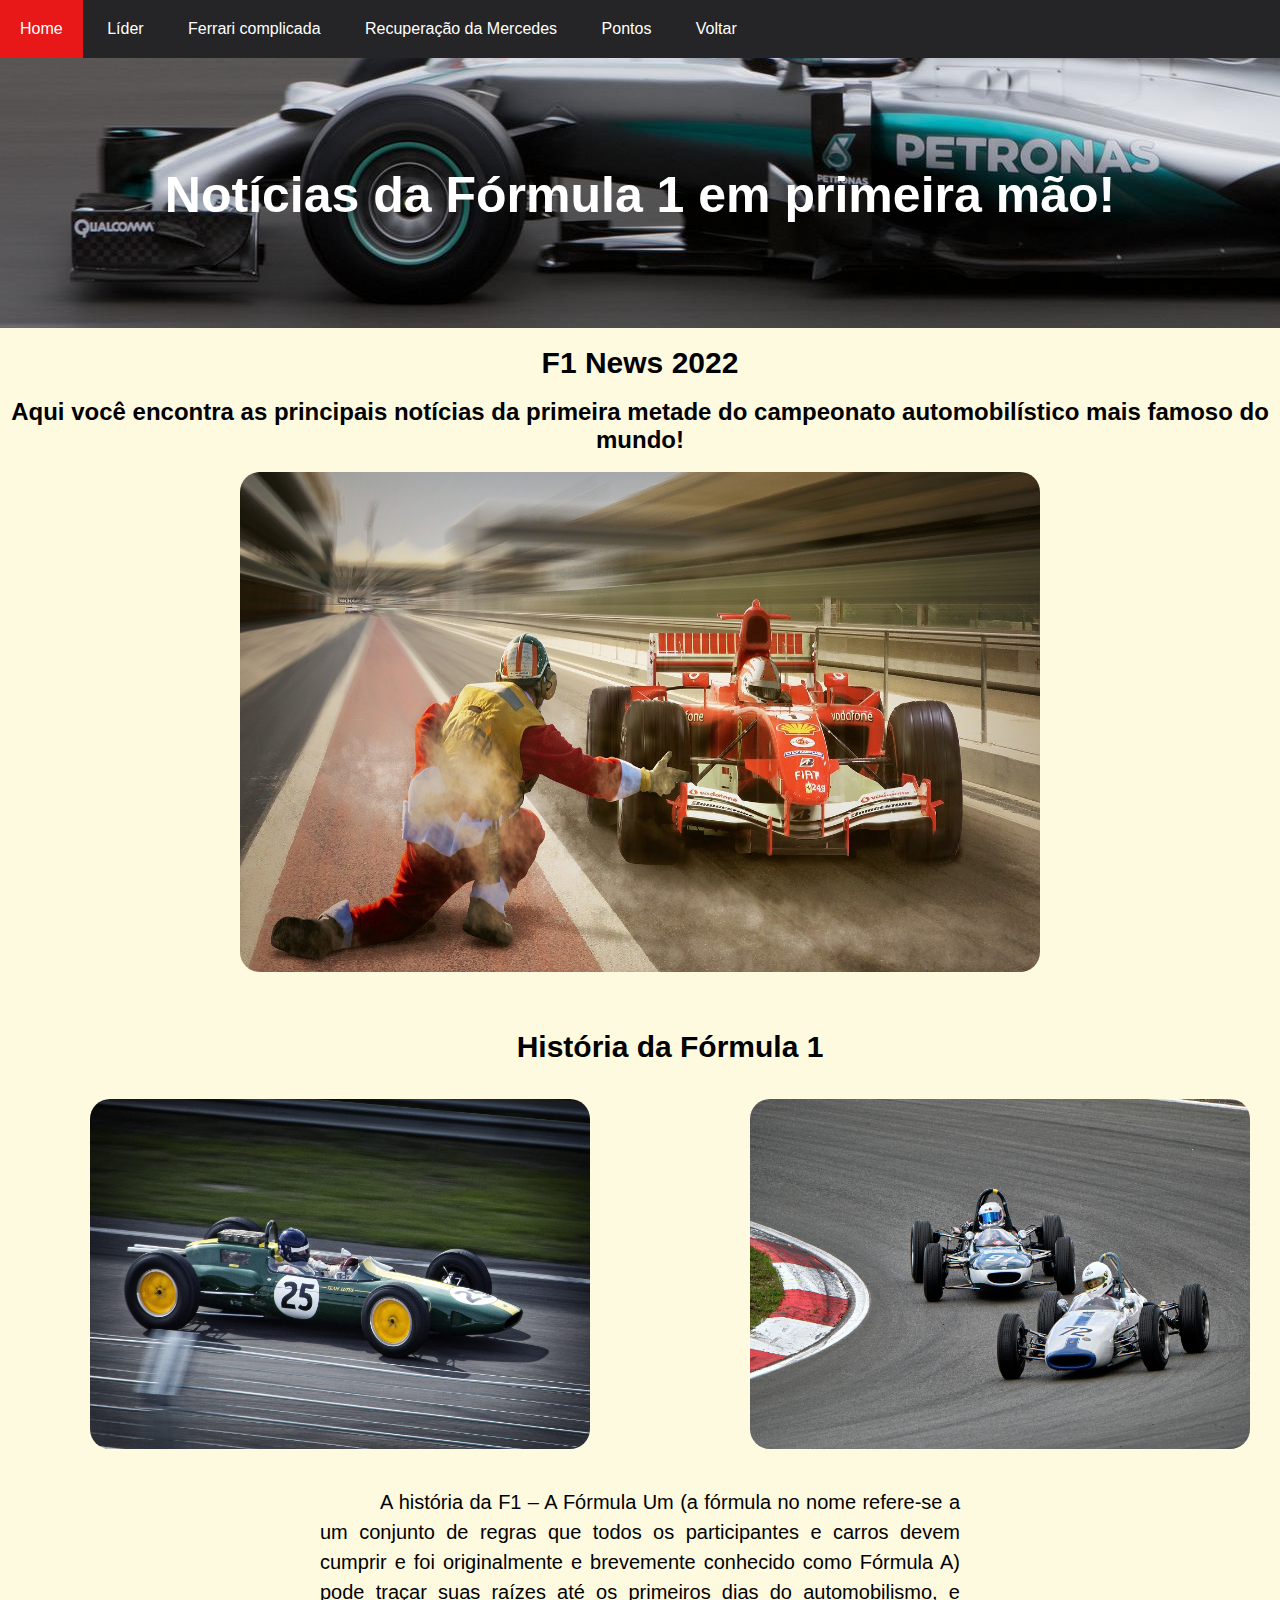
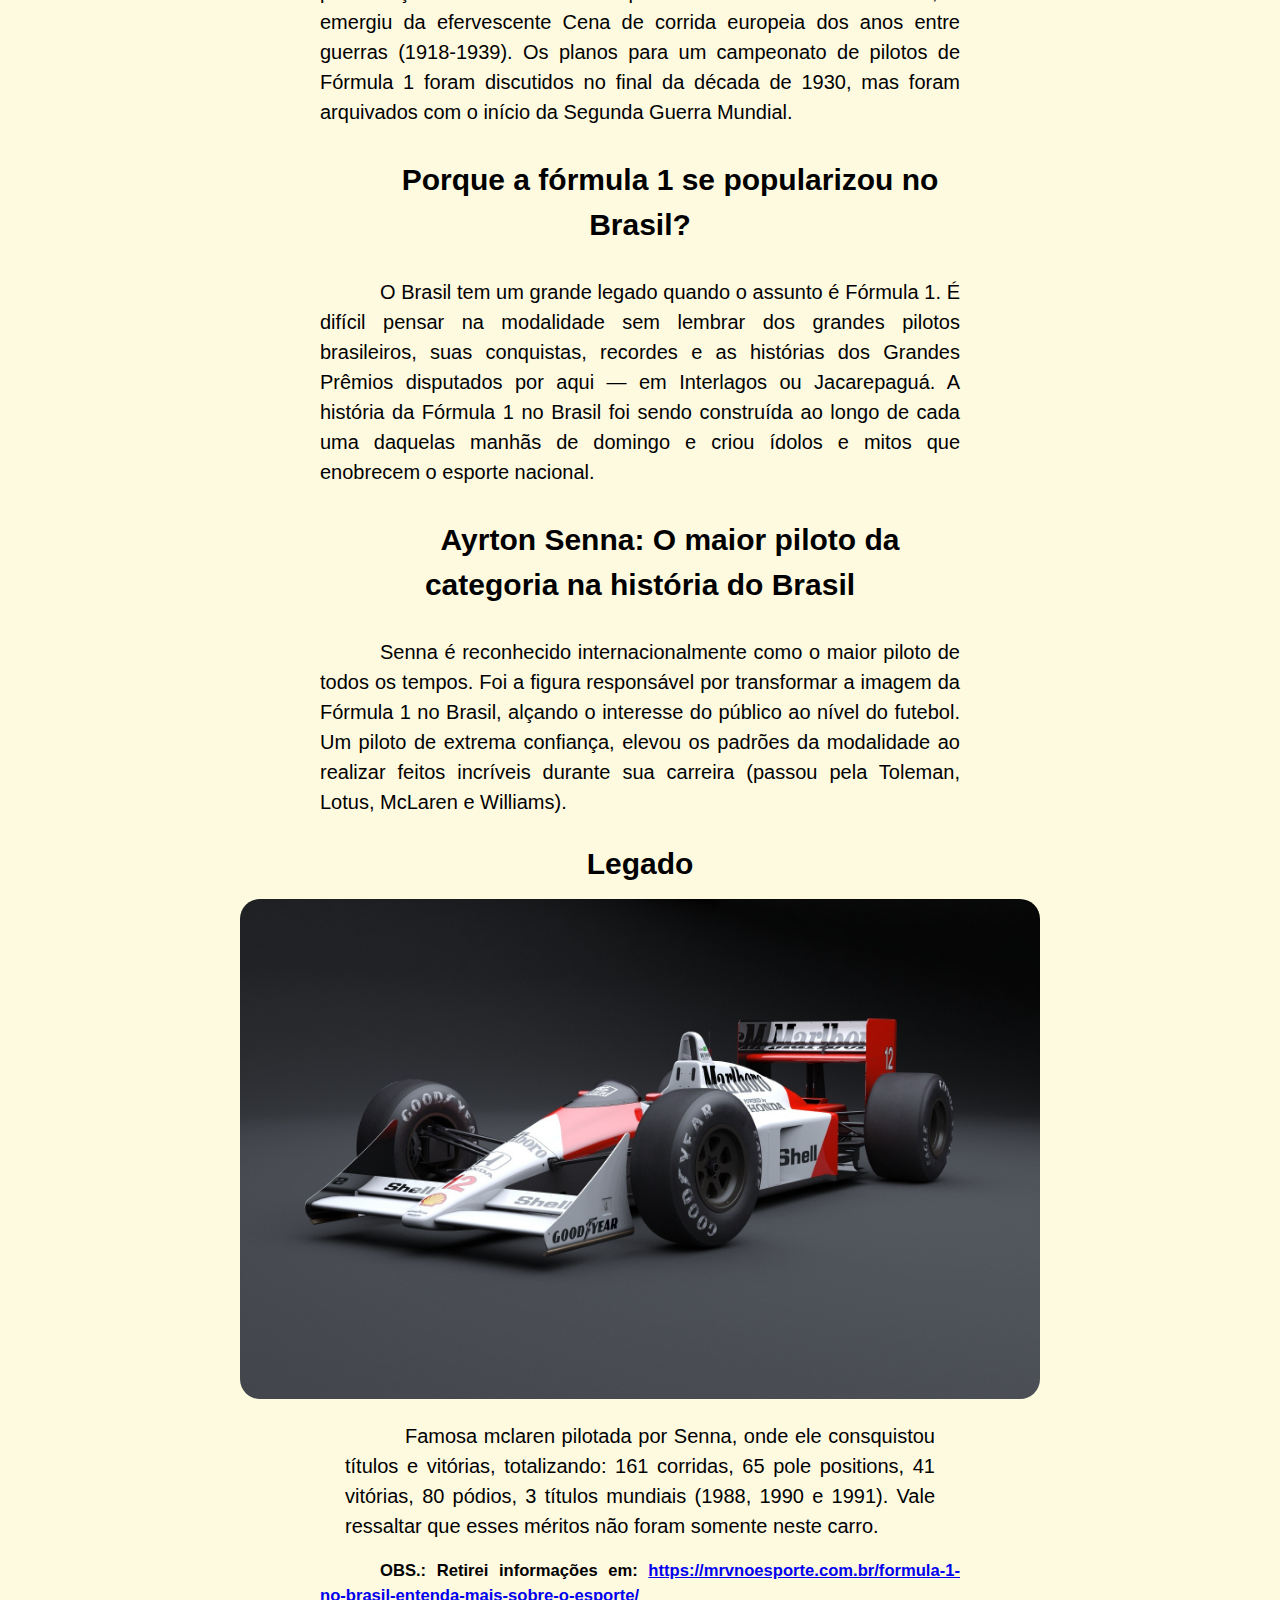
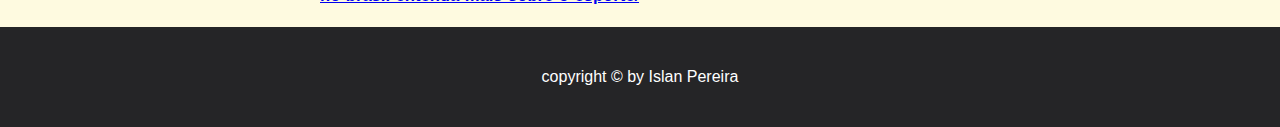
<file: index.html>
<!DOCTYPE html>
<html lang="pt-BR">
<head>
    <meta charset="UTF-8">
    <meta http-equiv="X-UA-Compatible" content="IE=edge">
    <meta name="viewport" content="width=device-width, initial-scale=1.0">
    <title>F1 news 2022</title>
    <link rel="stylesheet" href="css/style.css">
    <link rel="icon" type="image/x-icon" href="./img/f1icone.png">
</head>
<body style="background-color: rgb(254, 250, 224);">
    <nav>
        <nav id="menu">
            <ul>
                <li><a href="./index.html">Home</a></li>
                <li><a href="./lider do campeonato/index.html">Líder</a></li>
                <li><a href="./ferrari/index.html">Ferrari complicada</a></li>
                <li><a href="./mercedes/index.html">Recuperação da Mercedes</a></li>   
                <li><a href="./tabela de pontuacao/index.html">Pontos</a></li>
                <li><a href="../index.html">Voltar</a></li>
            </ul>
        </nav>   
        <div id="mercedes">
            <br><br><br><br><br><br>
            <h1 id="textoSobrescrevendo">Notícias da Fórmula 1 em primeira mão!</h1>
        </div>
    </nav>
    <main>
        <section>
            <header>
                <br>
                <h1>F1 News 2022</h1>
                <br>
                <h2>Aqui você encontra as principais notícias da primeira metade do campeonato automobilístico mais famoso do mundo!</h2>
                <br>
                <div class="imagemAndVideos">
                    <img class="bordas" src="./img/telaInicial.jpg" width="800" height="500" alt="Carro de Fórmula 1">
                </div>
                <br>
            </header>
        </section>     
        <article class="estruturaTexto">
            <div>
                <br>
                <h1>História da Fórmula 1</h1>
                <br>
                <div class="holder">
                    <div class="imagemAndVideos">
                      <img class="bordas" src="./img/lotusAntiga.jpg" alt="Carro fórmula 1 lotus antiga"  width="500" height="350">
                    </div>                 
                    <div class="imagemAndVideos">
                      <img class="bordas" src="./img/corridaAntiga.jpg" alt="Carro fórmula 1 corrida antiga" width="500" height="350">
                    </div>                
                </div>
                <br>
                <p>A história da F1 – A Fórmula Um (a fórmula no nome refere-se a um conjunto de regras que todos os participantes e carros devem cumprir e foi originalmente e brevemente conhecido como Fórmula A) pode traçar suas raízes até os primeiros dias do automobilismo, e emergiu da efervescente Cena de corrida europeia dos anos entre guerras (1918-1939). Os planos para um campeonato de pilotos de Fórmula 1 foram discutidos no final da década de 1930, mas foram arquivados com o início da Segunda Guerra Mundial.</p>
                <br>
            </div>
            <div>               
                <h1>Porque a fórmula 1 se popularizou no Brasil? </h1>
                <br>
                <p>O Brasil tem um grande legado quando o assunto é Fórmula 1. É difícil pensar na modalidade sem lembrar dos grandes pilotos brasileiros, suas conquistas, recordes e as histórias dos Grandes Prêmios disputados por aqui — em Interlagos ou Jacarepaguá. A história da Fórmula 1 no Brasil foi sendo construída ao longo de cada uma daquelas manhãs de domingo e criou ídolos e mitos que enobrecem o esporte nacional.</p>
                <br>
                <h1>Ayrton Senna: O maior piloto da categoria na história do Brasil</h2>
                <br>
                <p>Senna é reconhecido internacionalmente como o maior piloto de todos os tempos. Foi a figura responsável por transformar a imagem da Fórmula 1 no Brasil, alçando o interesse do público ao nível do futebol. Um piloto de extrema confiança, elevou os padrões da modalidade ao realizar feitos incríveis durante sua carreira (passou pela Toleman, Lotus, McLaren e Williams).</p>
                <br>            
            </div>
        </article>
        <article>
            <h1>Legado</h1>
                <br>            
                <div class="imagemAndVideos">
                    <img class="bordas" src="./img/mclaren.jpg" width="800" height="500" alt="Carro fórmula 1 corrida antiga">
                    <br><br>
                    <p class="estruturaTexto">Famosa mclaren pilotada por Senna, onde ele consquistou títulos e vitórias, totalizando: 161 corridas, 65 pole positions, 41 vitórias, 80 pódios, 3 títulos mundiais (1988, 1990 e 1991). Vale ressaltar que esses méritos não foram somente neste carro.</p>
                    <br>
                </div>
                <div class="estruturaTexto">
                    <h5>OBS.: Retirei informações em: <a href="https://mrvnoesporte.com.br/formula-1-no-brasil-entenda-mais-sobre-o-esporte/">https://mrvnoesporte.com.br/formula-1-no-brasil-entenda-mais-sobre-o-esporte/</a></h5>
                </div>
                <br> 
        </article>     
    </main>
    <footer>
        <p>copyright © by Islan Pereira</p>
    </footer>
</body>
</html>
</file>
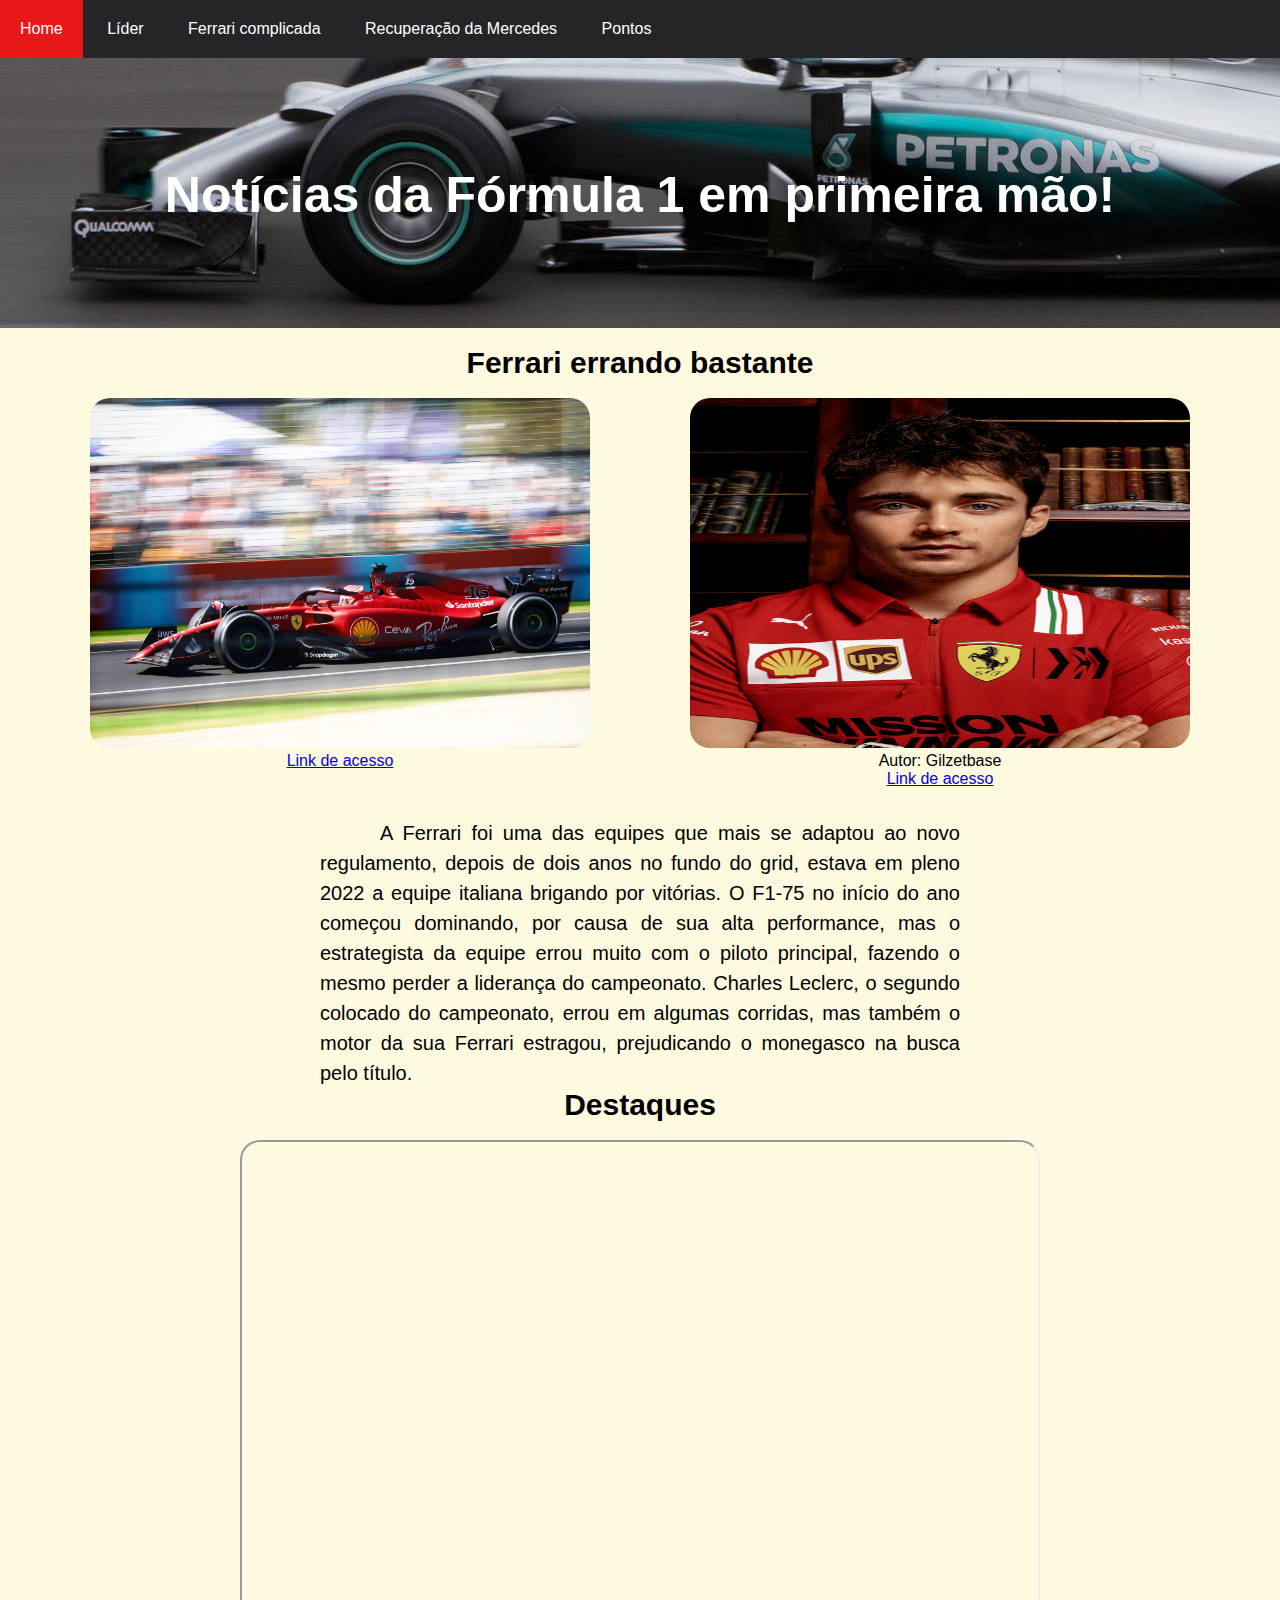
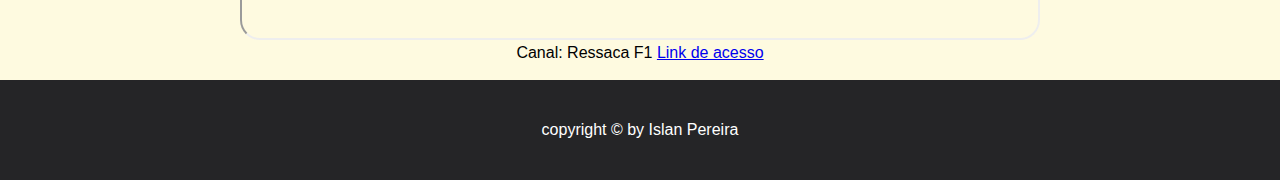
<file: ferrari/index.html>
<!DOCTYPE html>
<html lang="pt-BR">
<head>
    <meta charset="UTF-8">
    <meta http-equiv="X-UA-Compatible" content="IE=edge">
    <meta name="viewport" content="width=device-width, initial-scale=1.0">
    <link rel="stylesheet" href="../css/style.css">
    <title>Ferrari e seus erros</title>
    <link rel="icon" type="image/x-icon" href="../img/f1icone.png">
</head>
<body style="background-color: rgb(254, 250, 224);">
    <nav>
        <nav id="menu">
            <ul>
                <li><a href="../index.html">Home</a></li>
                <li><a href="../lider do campeonato/index.html">Líder</a></li>
                <li><a href="../ferrari/index.html">Ferrari complicada</a></li>
                <li><a href="../mercedes/index.html">Recuperação da Mercedes</a></li>   
                <li><a href="../tabela de pontuacao/index.html">Pontos</a></li> 
            </ul>
        </nav>
        <div id="mercedes">
            <br><br><br><br><br><br>
            <h1 id="textoSobrescrevendo">Notícias da Fórmula 1 em primeira mão!</h1>
        </div>
    </nav>
    <main>
        <section>
            <header>
                <br>
                <h1>Ferrari errando bastante</h1>
                <br>
                <div class="holder">
                    <div class="imagemAndVideos">
                        <img class="bordas" src="./img/f175.jpg" alt="Carro fórmula 1 f175"  width="500" height="350">
                        <br>
                        <a href=https://upload.wikimedia.org/wikipedia/commons/9/98/Ferrari_F1-75_in_Melbourne.jpg>Link de acesso</a>
                        </div>                 
                        <div class="imagemAndVideos">
                            <img class="bordas" src="./img/Charles_Leclerc.png" alt="Piloto de Fórmula 1 Charles Leclerc" width="500" height="350">
                            <p>Autor: Gilzetbase</p>
                            <a href="https://upload.wikimedia.org/wikipedia/commons/5/5e/Charles_Leclerc_portrait_2020.png">Link de acesso</a>
                    </div>                
                </div> 
            </header>
        </section>
        <article class="estruturaTexto">
            <br>
            <p>A Ferrari foi uma das equipes que mais se adaptou ao novo regulamento, depois de dois anos no fundo do grid, estava em pleno 2022 a equipe italiana brigando por vitórias. O F1-75 no início do ano começou dominando, por causa de sua alta performance, mas o estrategista da equipe errou muito com o piloto principal, fazendo o mesmo perder a liderança do campeonato. Charles Leclerc, o segundo colocado do campeonato, errou em algumas corridas, mas também o motor da sua Ferrari estragou, prejudicando o monegasco na busca pelo título.</p>
        </article>
        <article>
            <div class="imagemAndVideos">
                <h1>Destaques</h1>
                <br>
                <iframe class="bordas" width="800" height="500" src="https://www.youtube.com/embed/75N538LCrbs"></iframe>
                <p>Canal: Ressaca F1
                    <a href="https://www.youtube.com/embed/75N538LCrbs">Link de acesso</a>
                </p>
                <br>
            </div>
        </article>
        <footer>
            <p>copyright © by Islan Pereira</p>   
        </footer>
    </main>
</body>
</html>
</file>
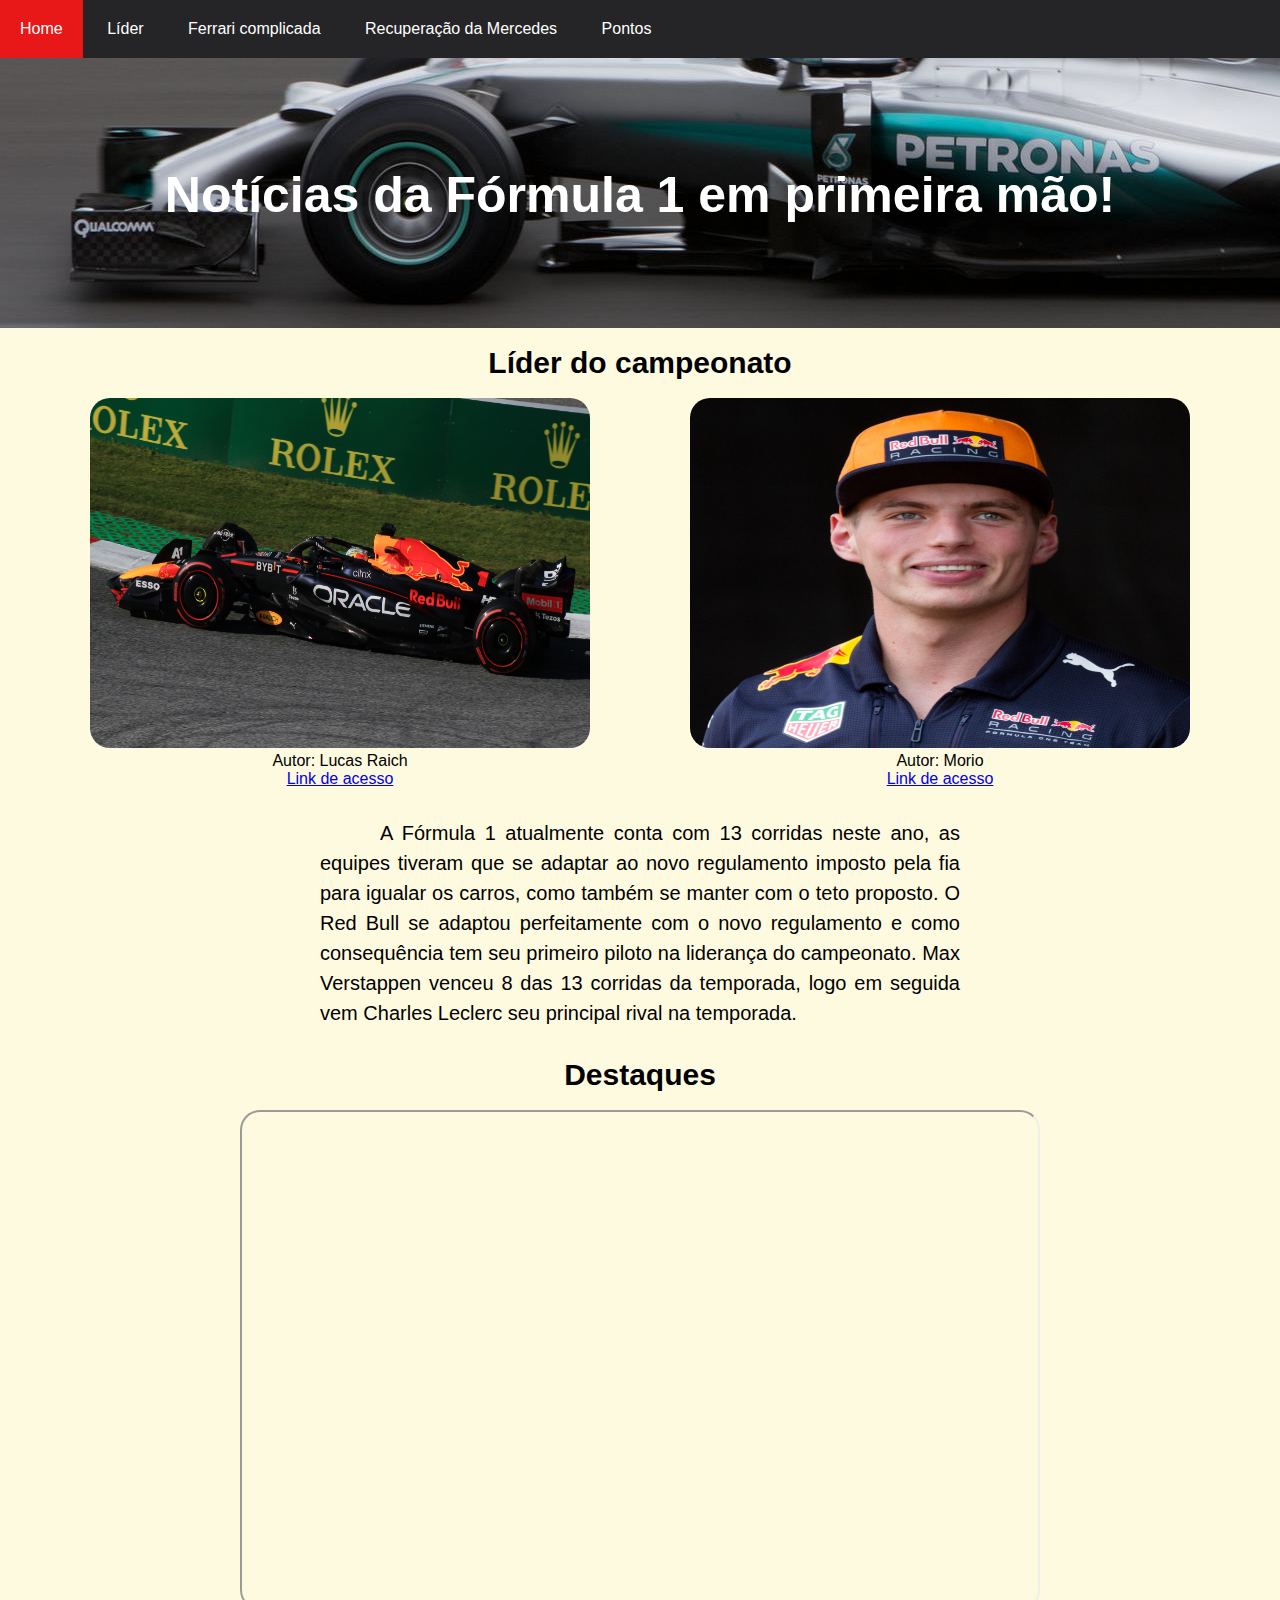
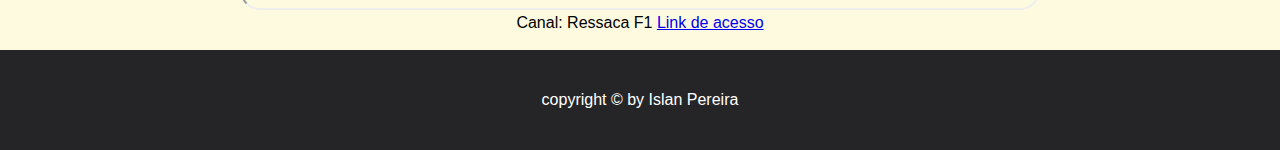
<file: lider do campeonato/index.html>
<!DOCTYPE html>
<html lang="pt-BR">
<head>
    <meta charset="UTF-8">
    <meta http-equiv="X-UA-Compatible" content="IE=edge">
    <meta name="viewport" content="width=device-width, initial-scale=1.0">
    <title>Líder da temporada</title>
    <link rel="stylesheet" href="../css/style.css">
    <link rel="icon" type="image/x-icon" href="../img/f1icone.png">
</head>
<body style="background-color: rgb(254, 250, 224);">
    <nav>
        <nav id="menu">
            <ul>
                <li><a href="../index.html">Home</a></li>
                <li><a href="">Líder</a></li>
                <li><a href="../ferrari/index.html">Ferrari complicada</a></li>
                <li><a href="../mercedes/index.html">Recuperação da Mercedes</a></li>   
                <li><a href="../tabela de pontuacao/index.html">Pontos</a></li>  
            </ul>
        </nav>
        <div id="mercedes">
            <br><br><br><br><br><br>
            <h1 id="textoSobrescrevendo">Notícias da Fórmula 1 em primeira mão!</h1>
        </div>
    </nav>
    <main>
        <section>
            <header>
                <br>
                <h1>Líder do campeonato</h1>
                <br>
                <div class="holder">
                    <div class="imagemAndVideos">
                      <img class="bordas" src="./img/rb18.jpg" alt="Carro fórmula 1 rb18"  width="500" height="350">
                      <p>Autor: Lucas Raich</p>
                      <a href=https://upload.wikimedia.org/wikipedia/commons/c/c9/FIA_F1_Austria_2022_Nr._1_Verstappen_%28side%29.jpg>Link de acesso</a>
                    </div>                 
                    <div class="imagemAndVideos">
                        <img class="bordas" src="./img/Max_Verstappen.jpg" alt="Piloto Max Verstappen" width="500" height="350">
                        <p>Autor: Morio</p>
                        <a href="https://upload.wikimedia.org/wikipedia/commons/7/7d/Max_Verstappen_2017_Malaysia_3_%28cropped%29.jpg">Link de acesso</a>
                    </div>                
                </div> 
            </header>
        </section>
        <article class="estruturaTexto">
            <header>
                <br>
                <p>A Fórmula 1 atualmente conta com 13 corridas neste ano, as equipes tiveram que se adaptar ao novo regulamento imposto pela fia para igualar os carros, como também se manter com o teto proposto. O Red Bull se adaptou perfeitamente com o novo regulamento e como consequência tem seu primeiro piloto na liderança do campeonato. Max Verstappen venceu 8 das 13 corridas da temporada, logo em seguida vem Charles Leclerc seu principal rival na temporada.</p>
                <br>
            </header>
        </article>
        <article>
            <div class="imagemAndVideos">
                <h1>Destaques</h1>
                <br>
                <iframe class="bordas" width="800" height="500" src="https://www.youtube.com/embed/CurKb3I8FP4"></iframe>
                <p>Canal: Ressaca F1
                    <a href="https://youtu.be/CurKb3I8FP4">Link de acesso</a>
                </p>
                <br>
            </div>
        </article>
        <footer>
            <p>copyright © by Islan Pereira</p>   
        </footer>
    </main>
</body>
</html>
</file>
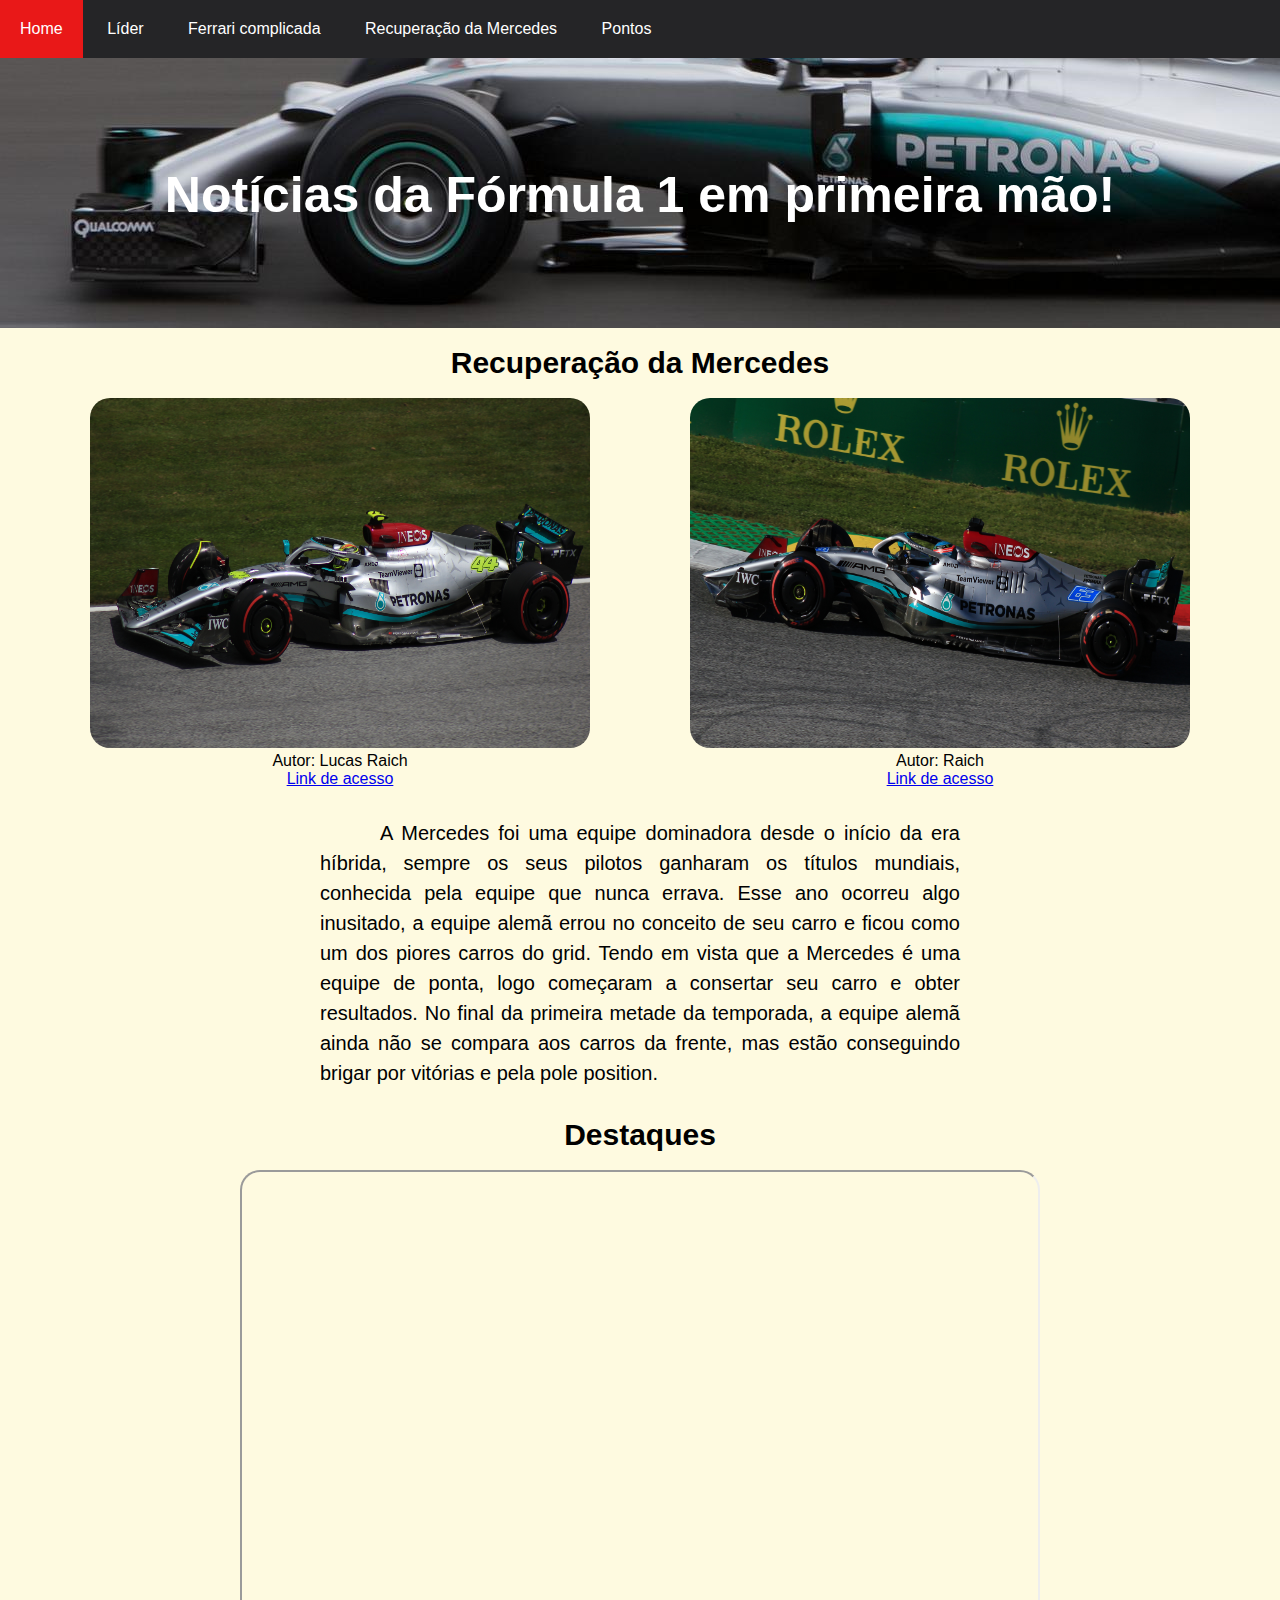
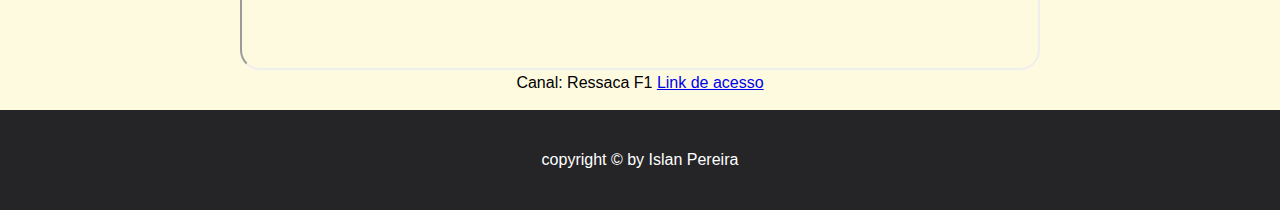
<file: mercedes/index.html>
<!DOCTYPE html>
<html lang="pt-BR">
<head>
    <meta charset="UTF-8">
    <meta http-equiv="X-UA-Compatible" content="IE=edge">
    <meta name="viewport" content="width=device-width, initial-scale=1.0">
    <title>Recuperação da mercedes</title>
    <link rel="stylesheet" href="../css/style.css">
    <link rel="icon" type="image/x-icon" href="../img/f1icone.png">
</head>
<body  style="background-color: rgb(254, 250, 224);">
    <nav>
        <nav id="menu">
            <ul>
                <li><a href="../index.html">Home</a></li>
                <li><a href="../lider do campeonato/index.html">Líder</a></li>
                <li><a href="../ferrari/index.html">Ferrari complicada</a></li>
                <li><a href="../mercedes/index.html">Recuperação da Mercedes</a></li>   
                <li><a href="../tabela de pontuacao/index.html">Pontos</a></li>
            </ul>
        </nav>
        <div id="mercedes">
            <br><br><br><br><br><br>
            <h1 id="textoSobrescrevendo">Notícias da Fórmula 1 em primeira mão!</h1>
        </div>
    </nav>

    <main>
        <section>
            <header>
                <br>
                <h1>Recuperação da Mercedes</h1>
                <br>
                <div class="holder">
                    <div class="imagemAndVideos">
                        <img class="bordas" src="./img/w13Lewis.jpg" alt="Carro fórmula 1 w13"  width="500" height="350">
                        <p>Autor: Lucas Raich</p>
                        <a href=https://upload.wikimedia.org/wikipedia/commons/a/a1/FIA_F1_Austria_2022_Nr._44_Hamilton_%28side_2%29.jpg>Link de acesso</a>
                    </div>                 
                    <div class="imagemAndVideos">
                        <img class="bordas" src="./img/w13Russel.jpg" alt="Piloto Russel" width="500" height="350">
                        <p>Autor: Raich</p>
                        <a href="https://upload.wikimedia.org/wikipedia/commons/8/8d/FIA_F1_Austria_2022_Nr._63_Russell_%28side%29.jpg">Link de acesso</a>
                    </div>                
                </div>
            </header>
        </section>
        <article class="estruturaTexto">
            <br>
            <p>A Mercedes foi uma equipe dominadora desde o início da era híbrida, sempre os seus pilotos ganharam os títulos mundiais, conhecida pela equipe que nunca errava. Esse ano ocorreu algo inusitado, a equipe alemã errou no conceito de seu carro e ficou como um dos piores carros do grid. Tendo em vista que a Mercedes é uma equipe de ponta, logo começaram a consertar seu carro e obter resultados. No final da primeira metade da temporada, a equipe alemã ainda não se compara aos carros da frente, mas estão conseguindo brigar por vitórias e pela pole position.</p>
            <br>
        </article>
        <article>
            <div class="imagemAndVideos">
                <h1>Destaques</h1>
                <br>
                <iframe class="bordas" width="800" height="500" src="https://www.youtube.com/embed/E76GD9sE93E"></iframe>
                <p>Canal: Ressaca F1
                    <a href="https://www.youtube.com/embed/E76GD9sE93E">Link de acesso</a>
                </p>
                <br>
            </div>
        </article>
    </main>
    <footer>
        <p>copyright © by Islan Pereira</p>   
    </footer>
</body>
</html>
</file>
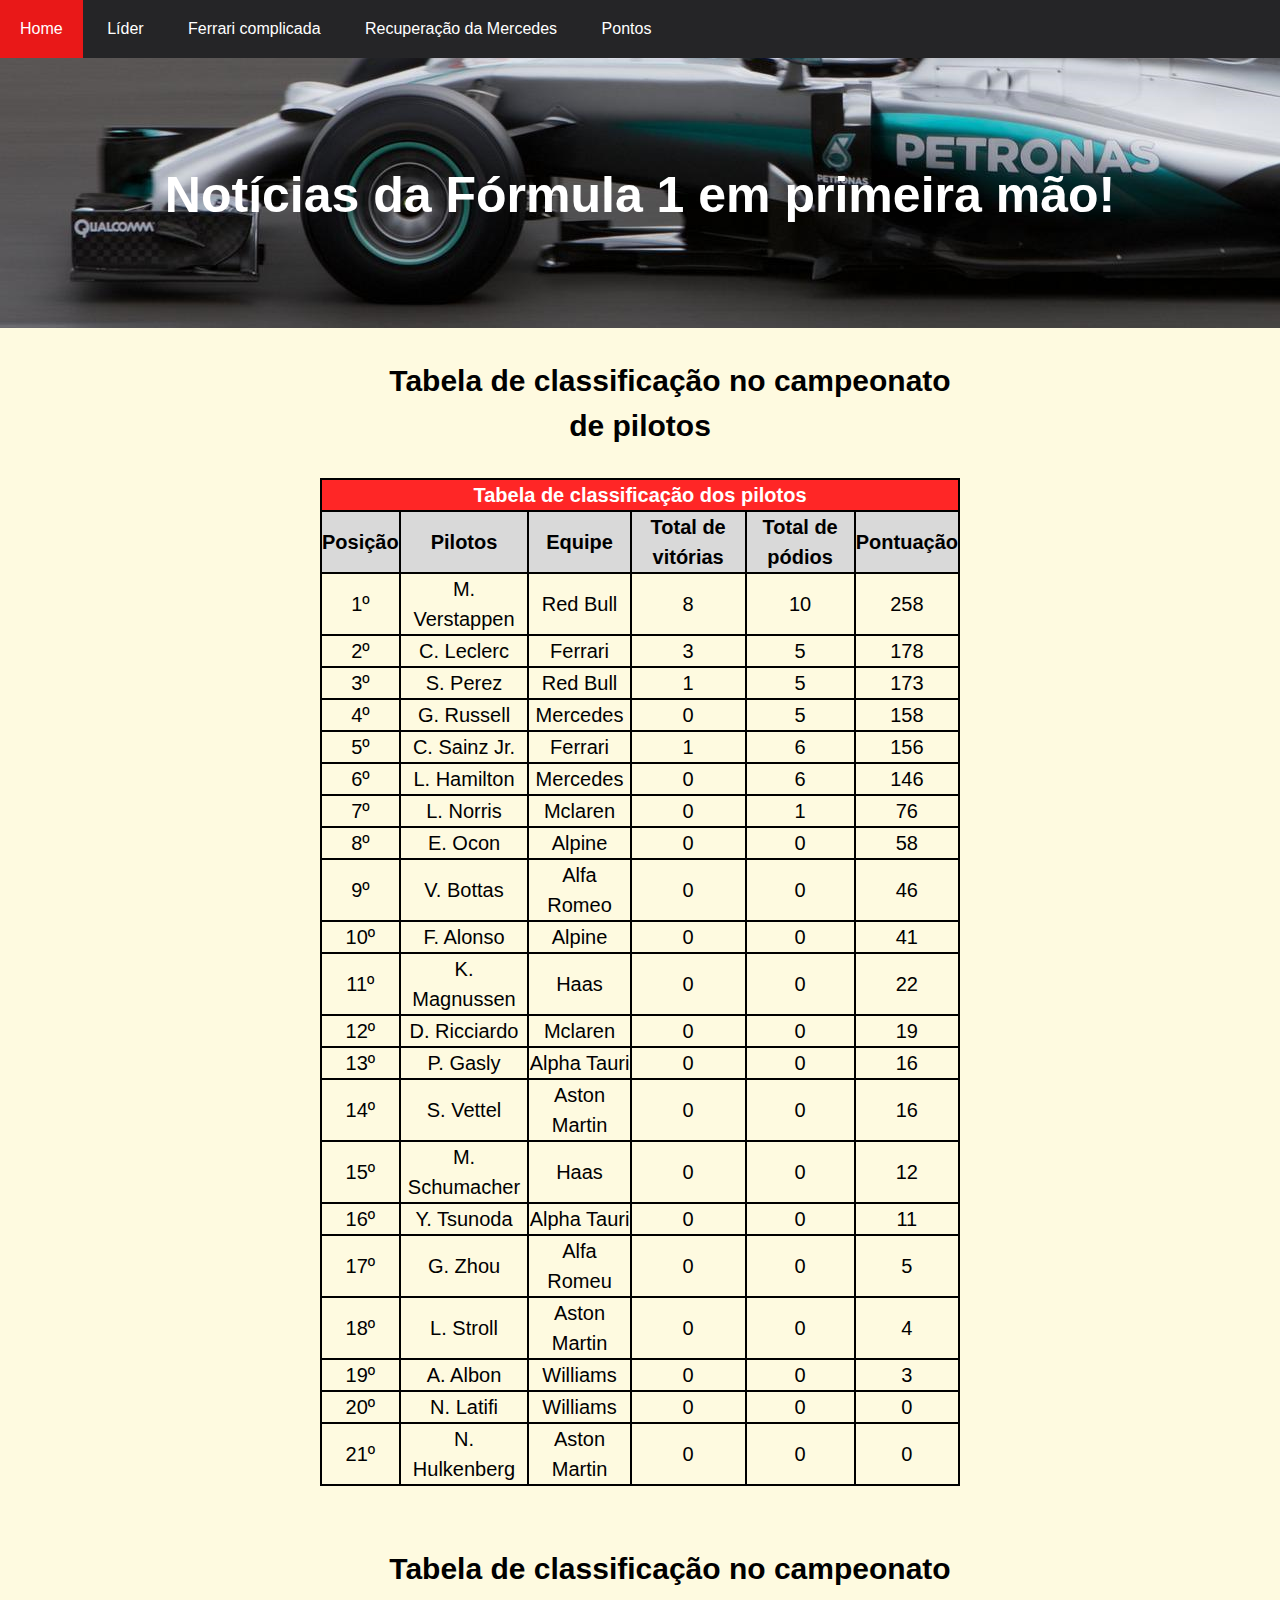
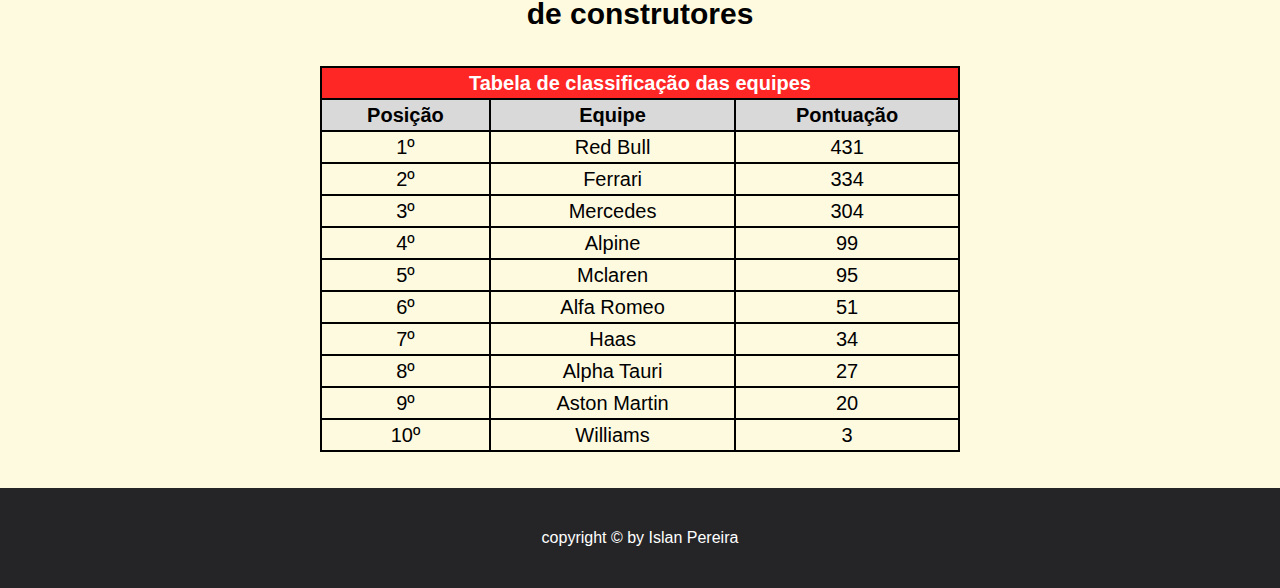
<file: tabela de pontuacao/index.html>
<!DOCTYPE html>
<html lang="pt-BR">
<head>
  <meta charset="UTF-8">
  <meta http-equiv="X-UA-Compatible" content="IE=edge">
  <meta name="viewport" content="width=device-width, initial-scale=1.0">
  <title>Tabela de pontuação</title>
  <link rel="stylesheet" href="../css/style.css">
  <link rel="icon" type="image/x-icon" href="../img/f1icone.png">
</head>
<body style="background-color: rgb(254, 250, 224);">
  <nav>
    <nav id="menu">
      <ul>
        <li><a href="../index.html">Home</a></li>
        <li><a href="../lider do campeonato/index.html">Líder</a></li>
        <li><a href="../ferrari/index.html">Ferrari complicada</a></li>
        <li><a href="../mercedes/index.html">Recuperação da Mercedes</a></li>   
        <li><a href="../tabela de pontuacao/index.html">Pontos</a></li>   
      </ul>
    </nav>   
    <div id="mercedes">
      <br><br><br><br><br><br>
      <h1 id="textoSobrescrevendo">Notícias da Fórmula 1 em primeira mão!</h1>
    </div>
  </nav>
  <main class="estruturaTexto">
    <section>
      <header>
        <br>
        <h2 style="text-align: center;">Tabela de classificação no campeonato de pilotos</h2>
        <br>
      </header>
      <table style="width: 100%;">
        <tr>
          <th style="text-align: center; color: rgb(255, 255, 255);" colspan="6" class="th_titulo">Tabela de classificação dos pilotos</th>
        </tr>
        <tr class="informacoes">
          <th>Posição</th>
          <th>Pilotos</th>
          <th>Equipe</th>
          <th>Total de vitórias</th>
          <th>Total de pódios</th>
          <th>Pontuação</th>
        </tr>
        <tr>
          <td>1º</td>
          <td>M. Verstappen</td>
          <td>Red Bull</td>
          <td>8</td>
          <td>10</td>
          <td>258</td>
        </tr>

        <tr>
          <td>2º</td>
          <td>C. Leclerc</td>
          <td>Ferrari</td>
          <td>3</td>
          <td>5</td>
          <td>178</td>
        </tr>
        
        <tr>
          <td>3º</td>
          <td>S. Perez</td>
          <td>Red Bull</td>
          <td>1</td>
          <td>5</td>
          <td>173</td>
        </tr>

        <tr>
          <td>4º</td>
          <td>G. Russell</td>
          <td>Mercedes</td>
          <td>0</td>
          <td>5</td>
          <td>158</td>
        </tr>

        <tr>
          <td>5º</td>
          <td>C. Sainz Jr.</td>
          <td>Ferrari</td>
          <td>1</td>
          <td>6</td>
          <td>156</td>
        </tr>

        <tr>
          <td>6º</td>
          <td>L. Hamilton</td>
          <td>Mercedes</td>
          <td>0</td>
          <td>6</td>
          <td>146</td>
        </tr>

        <tr>
          <td>7º</td>
          <td>L. Norris</td>
          <td>Mclaren</td>
          <td>0</td>
          <td>1</td>
          <td>76</td>
        </tr>

        <tr>
          <td>8º</td>
          <td>E. Ocon</td>
          <td>Alpine</td>
          <td>0</td>
          <td>0</td>
          <td>58</td>
        </tr>

        <tr>
          <td>9º</td>
          <td>V. Bottas</td>
          <td>Alfa Romeo</td>
          <td>0</td>
          <td>0</td>
          <td>46</td>
        </tr>

        <tr>
          <td>10º</td>
          <td>F. Alonso</td>
          <td>Alpine</td>
          <td>0</td>
          <td>0</td>
          <td>41</td>
        </tr>

        <tr>
          <td>11º</td>
          <td>K. Magnussen</td>
          <td>Haas</td>
          <td>0</td>
          <td>0</td>
          <td>22</td>
        </tr>

        <tr>
          <td>12º</td>
          <td>D. Ricciardo</td>
          <td>Mclaren</td>
          <td>0</td>
          <td>0</td>
          <td>19</td>
        </tr>

        <tr>
          <td>13º</td>
          <td>P. Gasly</td>
          <td>Alpha Tauri</td>
          <td>0</td>
          <td>0</td>
          <td>16</td>
        </tr>

        <tr>
          <td>14º</td>
          <td>S. Vettel</td>
          <td>Aston Martin</td>
          <td>0</td>
          <td>0</td>
          <td>16</td>
        </tr>

        <tr>
          <td>15º</td>
          <td>M. Schumacher</td>
          <td>Haas</td>
          <td>0</td>
          <td>0</td>
          <td>12</td>
        </tr>

        <tr>
          <td>16º</td>
          <td>Y. Tsunoda</td>
          <td>Alpha Tauri</td>
          <td>0</td>
          <td>0</td>
          <td>11</td>
        </tr>

        <tr>
          <td>17º</td>
          <td>G. Zhou</td>
          <td>Alfa Romeu</td>
          <td>0</td>
          <td>0</td>
          <td>5</td>
        </tr>

        <tr>
          <td>18º</td>
          <td>L. Stroll</td>
          <td>Aston Martin</td>
          <td>0</td>
          <td>0</td>
          <td>4</td>
        </tr>

        <tr>
          <td>19º</td>
          <td>A. Albon</td>
          <td>Williams</td>
          <td>0</td>
          <td>0</td>
          <td>3</td>
        </tr>

        <tr>
          <td>20º</td>
          <td>N. Latifi</td>
          <td>Williams</td>
          <td>0</td>
          <td>0</td>
          <td>0</td>
        </tr>

        <tr>
          <td>21º</td>
          <td>N. Hulkenberg</td>
          <td>Aston Martin</td>
          <td>0</td>
          <td>0</td>
          <td>0</td>
        </tr>
      </table>
    </section>
    
    <section>
      <header>
        <br><br>
        <h2 style="text-align: center;">Tabela de classificação no campeonato de construtores</h2>
        <br>
      </header>
      <table style="width: 100%;">
        <tr>
          <th style="text-align: center; color: rgb(255, 255, 255);" colspan="3" class="th_titulo">Tabela de classificação das equipes</th>
        </tr>
        <tr class="informacoes">
          <th>Posição</th>
          <th>Equipe</th>
          <th>Pontuação</th>
        </tr>
        <tr>
          <td>1º</td>
          <td>Red Bull</td>
          <td>431</td>
        </tr>

        <tr>
          <td>2º</td>
          <td>Ferrari</td>
          <td>334</td>
        </tr>
        
        <tr>
          <td>3º</td>
          <td>Mercedes</td>
          <td>304</td>
        </tr>

        <tr>
          <td>4º</td>
          <td>Alpine</td>
          <td>99</td>
        </tr>

        <tr>
          <td>5º</td>
          <td>Mclaren</td>
          <td>95</td>
        </tr>

        <tr>
          <td>6º</td>
          <td>Alfa Romeo</td>
          <td>51</td>
        </tr>

        <tr>
          <td>7º</td>
          <td>Haas</td>
          <td>34</td>
        </tr>

        <tr>
          <td>8º</td>
          <td>Alpha Tauri</td>
          <td>27</td>
        </tr>

        <tr>
          <td>9º</td>
          <td>Aston Martin</td>
          <td>20</td>
        </tr>

        <tr>
          <td>10º</td>
          <td>Williams</td>
          <td>3</td>
        </tr>
      </table>
  </main>
  <br><br>
  <footer>
    <p>copyright © by Islan Pereira</p>    
  </footer>
  
</body>
</html>
</file>
<file: css/style.css>
* {
    margin: 0;
    padding: 0;
    box-sizing: border-box;
    font-family: Arial;  
}

#menu{
    background-color: rgb(37, 37, 39);
}

#menu ul {
    max-width: 800px;
    list-style: none;
    padding: 0;
}

#menu ul li {
    display: inline;
}

#menu ul li a {
    color: #FFF;
    padding: 20px;
    display: inline-block;
    text-decoration: none;
}

#menu ul li a:hover {
    background-color: rgb(233, 24, 24);
}


h1{
    font-size: 30px;
    text-align: center;
}

h2 {
    text-align: center;
}


.estruturaTexto {
    font-size: 20px;
    text-indent: 60px;
    line-height: 1.5;
    margin-left: 25%;
    width: 50%;
    text-align: justify;
}


.holder {
    display: flex;
    justify-content: center;
    
}

.imagemAndVideos{
  position: relative;
  text-align: center;
  margin-left: 50px;
  margin-right: 50px;
  border-radius: 20px;

}



#mercedes {
    background: url('../img/mercedesf1.png');
    width: 100%;
    height: 270px;
    
}

#textoSobrescrevendo {
    font-size: 50px;
    color: rgb(255, 255, 255);
}

.bordas {
    border-radius: 20px;
}

table, th, td {
    border:2px solid black;
    border-collapse: collapse;
    text-align: center;
}
  
.th_titulo{
      background-color: hwb(0 15% 0%)  
}
  
.informacoes{
      background-color: hwb(0 85% 15%)
}
  

footer {
    position: relative;
    bottom: 0;
    background-color:rgb(37, 37, 39);
    color: #FFF;
    width: 100%;
    height: 100px;    
    text-align: center;
    line-height: 100px;
    position: relative;
    margin: auto;
}
</file>
